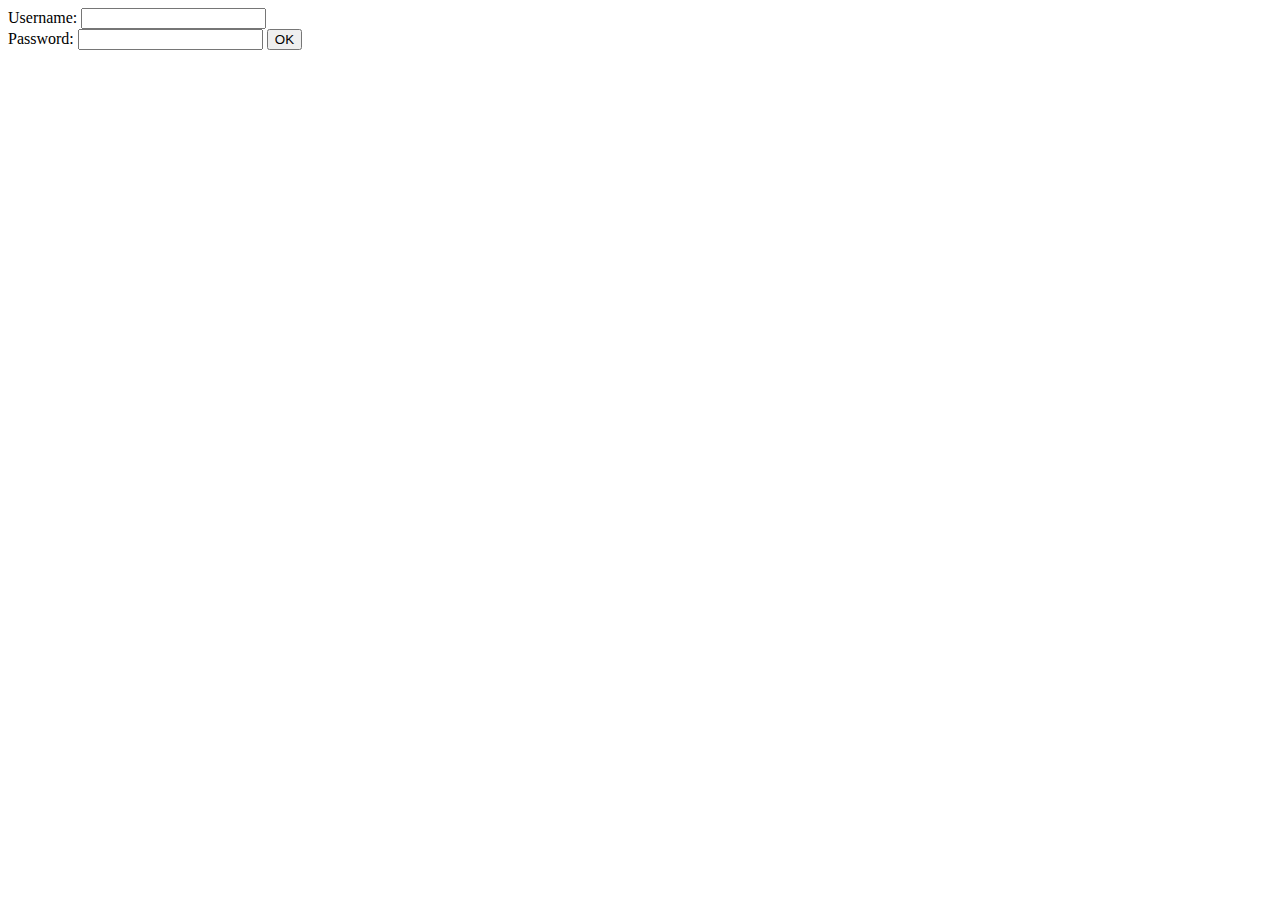
<file: d04/ex01/index.html>
<html><body>
	<form action="create.php" method="post" accept-charset="UTF-8">
		Username: <input type="text" name="login" value="" />
		<br />
		Password: <input type="password" name="passwd" value ="" />
		<input type="submit" name="submit" value="OK" />
	</form>
</body></html>
</file>
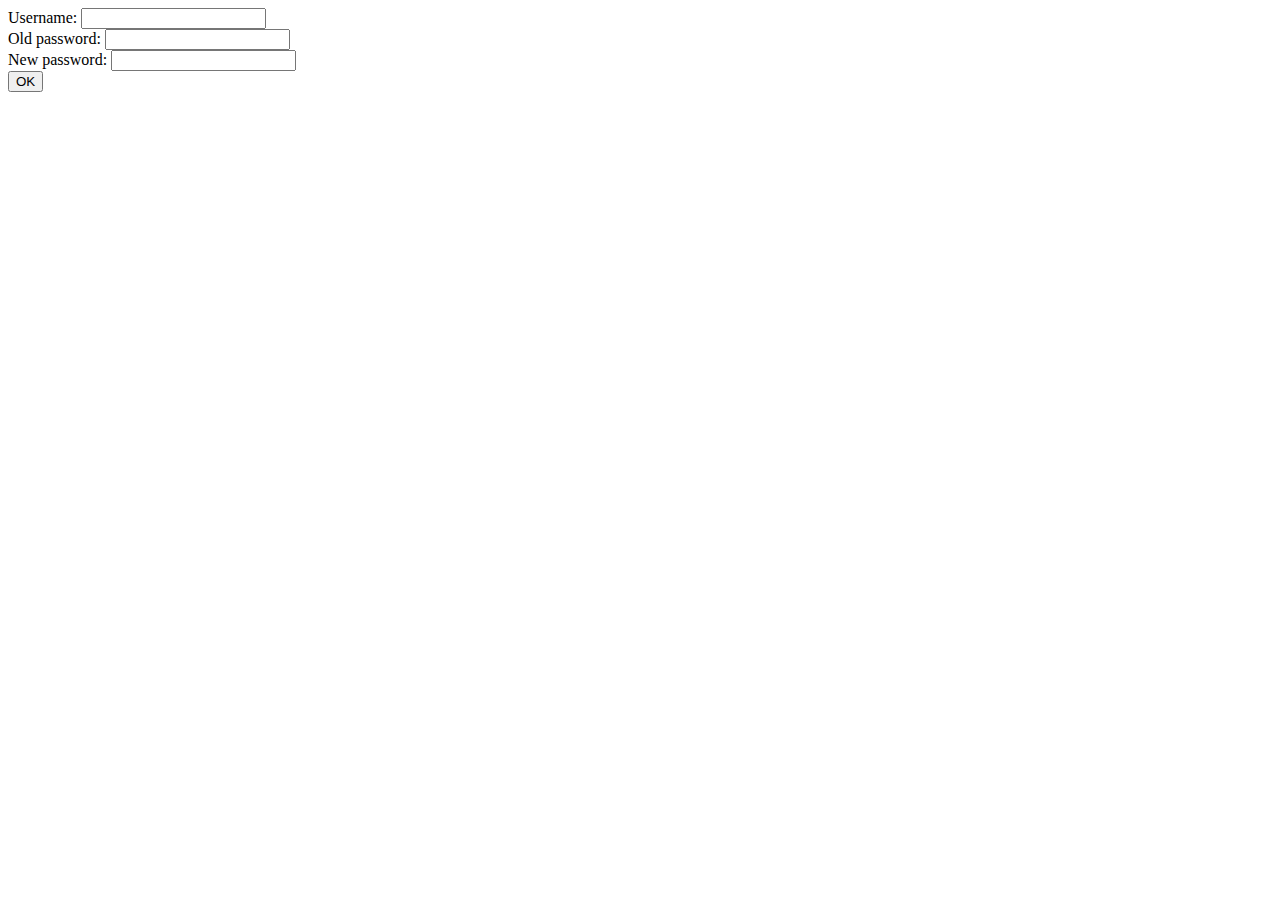
<file: d04/ex02/index.html>
<html><body>
	<form action="modif.php" method="post" accept-charset="UTF-8">
		Username: <input type="text" name="login" value="" />
		<br />
		Old password: <input type="password" name="oldpw" value ="" />
		<br />
		New password: <input type="password" name="newpw" value ="" />
		<br />
		<input type="submit" name="submit" value="OK" />
	</form>
</body></html>
</file>
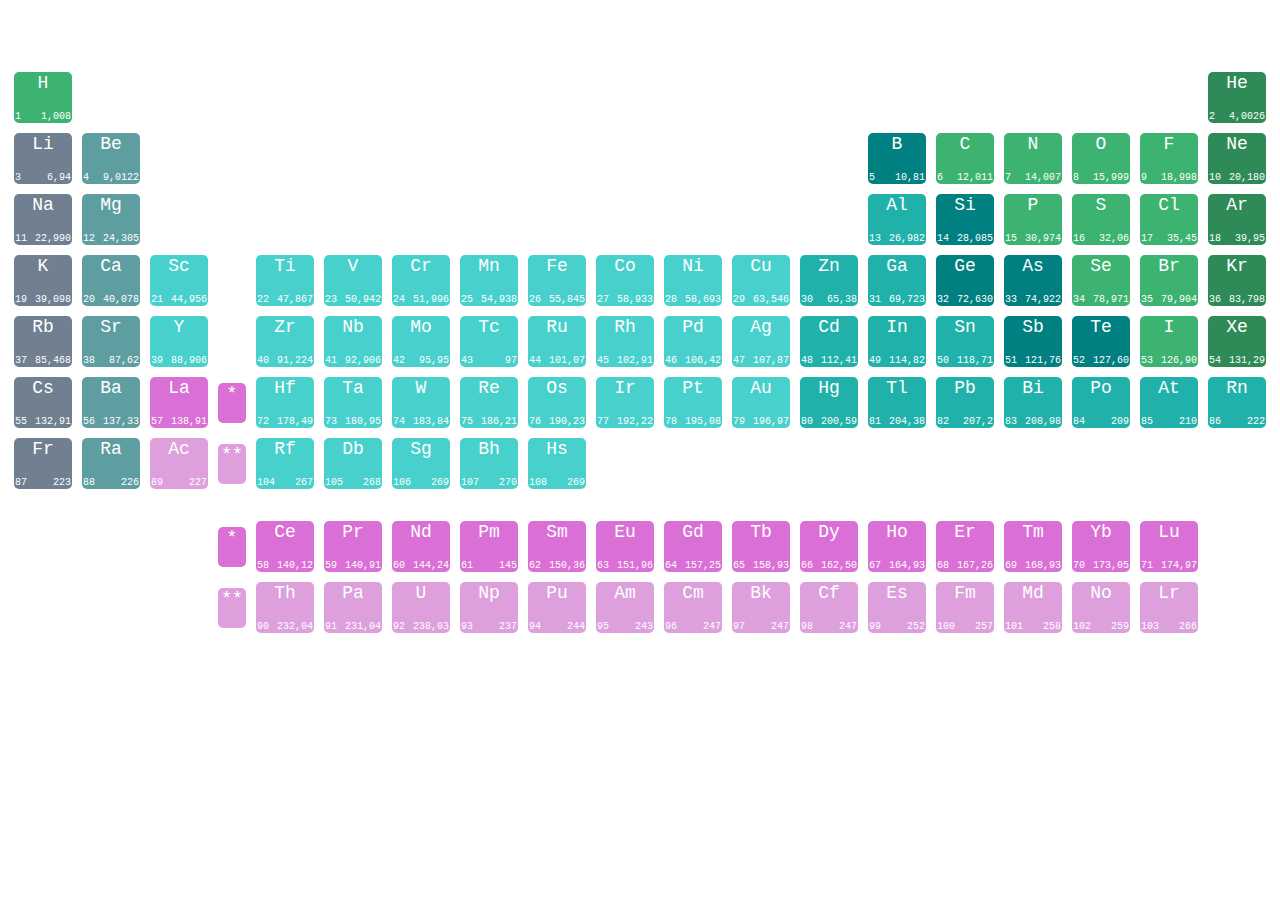
<file: d00/ex01/mendeleev.html>
<HTML>
	<HEAD>
		<STYLE>
			H1 {
				color: white;
				text-align: center;
			}
			body {
				background-image: url(https://images.unsplash.com/photo-1564951434112-64d74cc2a2d7?ixlib=rb-1.2.1&ixid=eyJhcHBfaWQiOjc1MjQyfQ&w=1000&q=80);
				background-size: cover;
			}
			table{
				width: 100%;
			}
			th {
				width: 5%;
			}
			.filled {
				border: 1px solid white;
				border-radius: 5px;
			}
			.reactive_nonmetal {
				background-color: mediumseagreen;
				border-radius: 5px;
			}
			.alkali_nonmetal {
				background-color: slategrey;
				border-radius: 5px;
			}
			.alkali_metal {
				background-color: cadetblue;
				border-radius: 5px;
			}
			.metalloid {
				background-color:teal;
				border-radius: 5px;
			}
			.noble_gas {
				background-color: seagreen;
				border-radius: 5px;
			}
			.post_trans_metal {
				background-color: lightseagreen;
				border-radius: 5px;
			}
			.trans_metal {
				background-color:mediumturquoise;
				border-radius: 5px;
			}
			.lathanide {
				background-color: orchid;
				border-radius: 5px;
			}
			.actinide {
				background-color: plum;
				border-radius: 5px;
			}
			.unknown {
				border-radius: 5px;
			}
			.element {
				font-family: "Lucida Console", Courier, monospace;
				color: white;
				text-align: center;
				font-size: large;
				font-style: bold;
			}
			.number {
				font-family: "Lucida Console", Courier, monospace;
				color: white;
				text-align: left;
				font-size: 10;
			}
			.weight {
				font-family: "Lucida Console", Courier, monospace;
				color: white;
				float: right;
				font-size: 10;
			}
			.empty {
				height: 20px;
			}
		</STYLE>
		<TITLE>Periodic table</TITLE>
	</HEAD>
	<BODY>
		<H1>Mendeleev's periodic table of elements</H1>
		<table>
		<tr>
			<td><table class="filled"><tr><td class="reactive_nonmetal"><div class = "element">H</div><BR><span class = "number">1</span><span class = "weight">1,008</span></tr></table></td>
			<td></td>
			<td></td>
			<td></td>
			<td></td>
			<td></td>
			<td></td>
			<td></td>
			<td></td>
			<td></td>
			<td></td>
			<td></td>
			<td></td>
			<td></td>
			<td></td>
			<td></td>
			<td></td>
			<td></td>
			<td><table class="filled"><tr><td class="noble_gas"><div class = "element">He</div><BR><span class = "number">2</span><span class = "weight">4,0026</span></tr></table></td>
		</tr>
		<tr>
			<td><table class="filled"><tr><td class="alkali_nonmetal"><div class = "element">Li</div><BR><span class = "number">3</span><span class = "weight">6,94</span></tr></table></td>
			<td><table class="filled"><tr><td class="alkali_metal"><div class = "element">Be</div><BR><span class = "number">4</span><span class = "weight">9,0122</span></tr></table></td>
			<td></td>
			<td></td>
			<td></td>
			<td></td>
			<td></td>
			<td></td>
			<td></td>
			<td></td>
			<td></td>
			<td></td>
			<td></td>
			<td><table class="filled"><tr><td class="metalloid"><div class = "element">B</div><BR><span class = "number">5</span><span class = "weight">10,81</span></tr></table></td>
			<td><table class="filled"><tr><td class="reactive_nonmetal"><div class = "element">C</div><BR><span class = "number">6</span><span class = "weight">12,011</span></tr></table></td>
			<td><table class="filled"><tr><td class="reactive_nonmetal"><div class = "element">N</div><BR><span class = "number">7</span><span class = "weight">14,007</span></tr></table></td>
			<td><table class="filled"><tr><td class="reactive_nonmetal"><div class = "element">O</div><BR><span class = "number">8</span><span class = "weight">15,999</span></tr></table></td>
			<td><table class="filled"><tr><td class="reactive_nonmetal"><div class = "element">F</div><BR><span class = "number">9</span><span class = "weight">18,998</span></tr></table></td>
			<td><table class="filled"><tr><td class="noble_gas"><div class = "element">Ne</div><BR><span class = "number">10</span><span class = "weight">20,180</span></tr></table></td>
		</tr>
		<tr>
			<td><table class="filled"><tr><td class="alkali_nonmetal"><div class = "element">Na</div><BR><span class = "number">11</span><span class = "weight">22,990</span></tr></table></td>
			<td><table class="filled"><tr><td class="alkali_metal"><div class = "element">Mg</div><BR><span class = "number">12</span><span class = "weight">24,305</span></tr></table></td>
			<td></td>
			<td></td>
			<td></td>
			<td></td>
			<td></td>
			<td></td>
			<td></td>
			<td></td>
			<td></td>
			<td></td>
			<td></td>
			<td><table class="filled"><tr><td class="post_trans_metal"><div class = "element">Al</div><BR><span class = "number">13</span><span class = "weight">26,982</span></tr></table></td>
			<td><table class="filled"><tr><td class="metalloid"><div class = "element">Si</div><BR><span class = "number">14</span><span class = "weight">28,085</span></tr></table></td>
			<td><table class="filled"><tr><td class="reactive_nonmetal"><div class = "element">P</div><BR><span class = "number">15</span><span class = "weight">30,974</span></tr></table></td>
			<td><table class="filled"><tr><td class="reactive_nonmetal"><div class = "element">S</div><BR><span class = "number">16</span><span class = "weight">32,06</span></tr></table></td>
			<td><table class="filled"><tr><td class="reactive_nonmetal"><div class = "element">Cl</div><BR><span class = "number">17</span><span class = "weight">35,45</span></tr></table></td>
			<td><table class="filled"><tr><td class="noble_gas"><div class = "element">Ar</div><BR><span class = "number">18</span><span class = "weight">39,95</span></tr></table></td>
		</tr>
		<tr>
			<td><table class="filled"><tr><td class="alkali_nonmetal"><div class = "element">K</div><BR><span class = "number">19</span><span class = "weight">39,098</span></tr></table></td>
			<td><table class="filled"><tr><td class="alkali_metal"><div class = "element">Ca</div><BR><span class = "number">20</span><span class = "weight">40,078</span></tr></table></td>
			<td><table class="filled"><tr><td class="trans_metal"><div class = "element">Sc</div><BR><span class = "number">21</span><span class = "weight">44,956</span></tr></table></td>
			<td></td>
			<td><table class="filled"><tr><td class="trans_metal"><div class = "element">Ti</div><BR><span class = "number">22</span><span class = "weight">47,867</span></tr></table></td>
			<td><table class="filled"><tr><td class="trans_metal"><div class = "element">V</div><BR><span class = "number">23</span><span class = "weight">50,942</span></tr></table></td>
			<td><table class="filled"><tr><td class="trans_metal"><div class = "element">Cr</div><BR><span class = "number">24</span><span class = "weight">51,996</span></tr></table></td>
			<td><table class="filled"><tr><td class="trans_metal"><div class = "element">Mn</div><BR><span class = "number">25</span><span class = "weight">54,938</span></tr></table></td>
			<td><table class="filled"><tr><td class="trans_metal"><div class = "element">Fe</div><BR><span class = "number">26</span><span class = "weight">55,845</span></tr></table></td>
			<td><table class="filled"><tr><td class="trans_metal"><div class = "element">Co</div><BR><span class = "number">27</span><span class = "weight">58,933</span></tr></table></td>
			<td><table class="filled"><tr><td class="trans_metal"><div class = "element">Ni</div><BR><span class = "number">28</span><span class = "weight">58,693</span></tr></table></td>
			<td><table class="filled"><tr><td class="trans_metal"><div class = "element">Cu</div><BR><span class = "number">29</span><span class = "weight">63,546</span></tr></table></td>
			<td><table class="filled"><tr><td class="post_trans_metal"><div class = "element">Zn</div><BR><span class = "number">30</span><span class = "weight">65,38</span></tr></table></td>
			<td><table class="filled"><tr><td class="post_trans_metal"><div class = "element">Ga</div><BR><span class = "number">31</span><span class = "weight">69,723</span></tr></table></td>
			<td><table class="filled"><tr><td class="metalloid"><div class = "element">Ge</div><BR><span class = "number">32</span><span class = "weight">72,630</span></tr></table></td>
			<td><table class="filled"><tr><td class="metalloid"><div class = "element">As</div><BR><span class = "number">33</span><span class = "weight">74,922</span></tr></table></td>
			<td><table class="filled"><tr><td class="reactive_nonmetal"><div class = "element">Se</div><BR><span class = "number">34</span><span class = "weight">78,971</span></tr></table></td>
			<td><table class="filled"><tr><td class="reactive_nonmetal"><div class = "element">Br</div><BR><span class = "number">35</span><span class = "weight">79,904</span></tr></table></td>
			<td><table class="filled"><tr><td class="noble_gas"><div class = "element">Kr</div><BR><span class = "number">36</span><span class = "weight">83,798</span></tr></table></td>
		</tr>
		<tr>
			<td><table class="filled"><tr><td class="alkali_nonmetal"><div class = "element">Rb</div><BR><span class = "number">37</span><span class = "weight">85,468</span></tr></table></td>
			<td><table class="filled"><tr><td class="alkali_metal"><div class = "element">Sr</div><BR><span class = "number">38</span><span class = "weight">87,62</span></tr></table></td>
			<td><table class="filled"><tr><td class="trans_metal"><div class = "element">Y</div><BR><span class = "number">39</span><span class = "weight">88,906</span></tr></table></td>
			<td></td>
			<td><table class="filled"><tr><td class="trans_metal"><div class = "element">Zr</div><BR><span class = "number">40</span><span class = "weight">91,224</span></tr></table></td>
			<td><table class="filled"><tr><td class="trans_metal"><div class = "element">Nb</div><BR><span class = "number">41</span><span class = "weight">92,906</span></tr></table></td>
			<td><table class="filled"><tr><td class="trans_metal"><div class = "element">Mo</div><BR><span class = "number">42</span><span class = "weight">95,95</span></tr></table></td>
			<td><table class="filled"><tr><td class="trans_metal"><div class = "element">Tc</div><BR><span class = "number">43</span><span class = "weight">97</span></tr></table></td>
			<td><table class="filled"><tr><td class="trans_metal"><div class = "element">Ru</div><BR><span class = "number">44</span><span class = "weight">101,07</span></tr></table></td>
			<td><table class="filled"><tr><td class="trans_metal"><div class = "element">Rh</div><BR><span class = "number">45</span><span class = "weight">102,91</span></tr></table></td>
			<td><table class="filled"><tr><td class="trans_metal"><div class = "element">Pd</div><BR><span class = "number">46</span><span class = "weight">106,42</span></tr></table></td>
			<td><table class="filled"><tr><td class="trans_metal"><div class = "element">Ag</div><BR><span class = "number">47</span><span class = "weight">107,87</span></tr></table></td>
			<td><table class="filled"><tr><td class="post_trans_metal"><div class = "element">Cd</div><BR><span class = "number">48</span><span class = "weight">112,41</span></tr></table></td>
			<td><table class="filled"><tr><td class="post_trans_metal"><div class = "element">In</div><BR><span class = "number">49</span><span class = "weight">114,82</span></tr></table></td>
			<td><table class="filled"><tr><td class="post_trans_metal"><div class = "element">Sn</div><BR><span class = "number">50</span><span class = "weight">118,71</span></tr></table></td>
			<td><table class="filled"><tr><td class="metalloid"><div class = "element">Sb</div><BR><span class = "number">51</span><span class = "weight">121,76</span></tr></table></td>
			<td><table class="filled"><tr><td class="metalloid"><div class = "element">Te</div><BR><span class = "number">52</span><span class = "weight">127,60</span></tr></table></td>
			<td><table class="filled"><tr><td class="reactive_nonmetal"><div class = "element">I</div><BR><span class = "number">53</span><span class = "weight">126,90</span></tr></table></td>
			<td><table class="filled"><tr><td class="noble_gas"><div class = "element">Xe</div><BR><span class = "number">54</span><span class = "weight">131,29</span></tr></table></td>
		</tr>
		<tr>
			<td><table class="filled"><tr><td class="alkali_nonmetal"><div class = "element">Cs</div><BR><span class = "number">55</span><span class = "weight">132,91</span></tr></table></td>
			<td><table class="filled"><tr><td class="alkali_metal"><div class = "element">Ba</div><BR><span class = "number">56</span><span class = "weight">137,33</span></tr></table></td>
			<td><table class="filled"><tr><td class="lathanide"><div class = "element">La</div><BR><span class = "number">57</span><span class = "weight">138,91</span></tr></table></td>
			<td><table class="filled"><tr><td class="lathanide"><div class = "element">*</div><BR><span class = "number"></span><span class = "weight"> </span></tr></table></td>
			<td><table class="filled"><tr><td class="trans_metal"><div class = "element">Hf</div><BR><span class = "number">72</span><span class = "weight">178,49</span></tr></table></td>
			<td><table class="filled"><tr><td class="trans_metal"><div class = "element">Ta</div><BR><span class = "number">73</span><span class = "weight">180,95</span></tr></table></td>
			<td><table class="filled"><tr><td class="trans_metal"><div class = "element">W</div><BR><span class = "number">74</span><span class = "weight">183,84</span></tr></table></td>
			<td><table class="filled"><tr><td class="trans_metal"><div class = "element">Re</div><BR><span class = "number">75</span><span class = "weight">186,21</span></tr></table></td>
			<td><table class="filled"><tr><td class="trans_metal"><div class = "element">Os</div><BR><span class = "number">76</span><span class = "weight">190,23</span></tr></table></td>
			<td><table class="filled"><tr><td class="trans_metal"><div class = "element">Ir</div><BR><span class = "number">77</span><span class = "weight">192,22</span></tr></table></td>
			<td><table class="filled"><tr><td class="trans_metal"><div class = "element">Pt</div><BR><span class = "number">78</span><span class = "weight">195,08</span></tr></table></td>
			<td><table class="filled"><tr><td class="trans_metal"><div class = "element">Au</div><BR><span class = "number">79</span><span class = "weight">196,97</span></tr></table></td>
			<td><table class="filled"><tr><td class="post_trans_metal"><div class = "element">Hg</div><BR><span class = "number">80</span><span class = "weight">200,59</span></tr></table></td>
			<td><table class="filled"><tr><td class="post_trans_metal"><div class = "element">Tl</div><BR><span class = "number">81</span><span class = "weight">204,38</span></tr></table></td>
			<td><table class="filled"><tr><td class="post_trans_metal"><div class = "element">Pb</div><BR><span class = "number">82</span><span class = "weight">207,2</span></tr></table></td>
			<td><table class="filled"><tr><td class="post_trans_metal"><div class = "element">Bi</div><BR><span class = "number">83</span><span class = "weight">208,98</span></tr></table></td>
			<td><table class="filled"><tr><td class="post_trans_metal"><div class = "element">Po</div><BR><span class = "number">84</span><span class = "weight">209</span></tr></table></td>
			<td><table class="filled"><tr><td class="post_trans_metal"><div class = "element">At</div><BR><span class = "number">85</span><span class = "weight">210</span></tr></table></td>
			<td><table class="filled"><tr><td class="post_trans_metal"><div class = "element">Rn</div><BR><span class = "number">86</span><span class = "weight">222</span></tr></table></td>
		</tr>
		<tr>
			<td><table class="filled"><tr><td class="alkali_nonmetal"><div class = "element">Fr</div><BR><span class = "number">87</span><span class = "weight">223</span></tr></table></td>
			<td><table class="filled"><tr><td class="alkali_metal"><div class = "element">Ra</div><BR><span class = "number">88</span><span class = "weight">226</span></tr></table></td>
			<td><table class="filled"><tr><td class="actinide"><div class = "element">Ac</div><BR><span class = "number">89</span><span class = "weight">227</span></tr></table></td>
			<td><table class="filled"><tr><td class="actinide"><div class = "element">**</div><BR><span class = "number"></span><span class = "weight"> </span></tr></table></td>
			<td><table class="filled"><tr><td class="trans_metal"><div class = "element">Rf</div><BR><span class = "number">104</span><span class = "weight">267</span></tr></table></td>
			<td><table class="filled"><tr><td class="trans_metal"><div class = "element">Db</div><BR><span class = "number">105</span><span class = "weight">268</span></tr></table></td>
			<td><table class="filled"><tr><td class="trans_metal"><div class = "element">Sg</div><BR><span class = "number">106</span><span class = "weight">269</span></tr></table></td>
			<td><table class="filled"><tr><td class="trans_metal"><div class = "element">Bh</div><BR><span class = "number">107</span><span class = "weight">270</span></tr></table></td>
			<td><table class="filled"><tr><td class="trans_metal"><div class = "element">Hs</div><BR><span class = "number">108</span><span class = "weight">269</span></tr></table></td>
			<td><table class="filled"><tr><td class="unknown"><div class = "element">Mt</div><BR><span class = "number">109</span><span class = "weight">278</span></tr></table></td>
			<td><table class="filled"><tr><td class="unknown"><div class = "element">Ds</div><BR><span class = "number">110</span><span class = "weight">281</span></tr></table></td>
			<td><table class="filled"><tr><td class="unknown"><div class = "element">Rg</div><BR><span class = "number">111</span><span class = "weight">282</span></tr></table></td>
			<td><table class="filled"><tr><td class="unknown"><div class = "element">Cn</div><BR><span class = "number">112</span><span class = "weight">285</span></tr></table></td>
			<td><table class="filled"><tr><td class="unknown"><div class = "element">Nh</div><BR><span class = "number">113</span><span class = "weight">286</span></tr></table></td>
			<td><table class="filled"><tr><td class="unknown"><div class = "element">Fl</div><BR><span class = "number">114</span><span class = "weight">289</span></tr></table></td>
			<td><table class="filled"><tr><td class="unknown"><div class = "element">Mc</div><BR><span class = "number">115</span><span class = "weight">290</span></tr></table></td>
			<td><table class="filled"><tr><td class="unknown"><div class = "element">Lv</div><BR><span class = "number">116</span><span class = "weight">293</span></tr></table></td>
			<td><table class="filled"><tr><td class="unknown"><div class = "element">Ts</div><BR><span class = "number">117</span><span class = "weight">294</span></tr></table></td>
			<td><table class="filled"><tr><td class="unknown"><div class = "element">Og</div><BR><span class = "number">118</span><span class = "weight">294</span></tr></table></td>
		</tr>
		<tr class = "empty"></tr>
		<tr>
			<td></td>
			<td></td>
			<td></td>
			<td><table class="filled"><tr><td class="lathanide"><div class = "element">*</div><BR><span class = "number"></span><span class = "weight"> </span></tr></table></td>
			<td><table class="filled"><tr><td class="lathanide"><div class = "element">Ce</div><BR><span class = "number">58</span><span class = "weight">140,12</span></tr></table></td>
			<td><table class="filled"><tr><td class="lathanide"><div class = "element">Pr</div><BR><span class = "number">59</span><span class = "weight">140,91</span></tr></table></td>
			<td><table class="filled"><tr><td class="lathanide"><div class = "element">Nd</div><BR><span class = "number">60</span><span class = "weight">144,24</span></tr></table></td>
			<td><table class="filled"><tr><td class="lathanide"><div class = "element">Pm</div><BR><span class = "number">61</span><span class = "weight">145</span></tr></table></td>
			<td><table class="filled"><tr><td class="lathanide"><div class = "element">Sm</div><BR><span class = "number">62</span><span class = "weight">150,36</span></tr></table></td>
			<td><table class="filled"><tr><td class="lathanide"><div class = "element">Eu</div><BR><span class = "number">63</span><span class = "weight">151,96</span></tr></table></td>
			<td><table class="filled"><tr><td class="lathanide"><div class = "element">Gd</div><BR><span class = "number">64</span><span class = "weight">157,25</span></tr></table></td>
			<td><table class="filled"><tr><td class="lathanide"><div class = "element">Tb</div><BR><span class = "number">65</span><span class = "weight">158,93</span></tr></table></td>
			<td><table class="filled"><tr><td class="lathanide"><div class = "element">Dy</div><BR><span class = "number">66</span><span class = "weight">162,50</span></tr></table></td>
			<td><table class="filled"><tr><td class="lathanide"><div class = "element">Ho</div><BR><span class = "number">67</span><span class = "weight">164,93</span></tr></table></td>
			<td><table class="filled"><tr><td class="lathanide"><div class = "element">Er</div><BR><span class = "number">68</span><span class = "weight">167,26</span></tr></table></td>
			<td><table class="filled"><tr><td class="lathanide"><div class = "element">Tm</div><BR><span class = "number">69</span><span class = "weight">168,93</span></tr></table></td>
			<td><table class="filled"><tr><td class="lathanide"><div class = "element">Yb</div><BR><span class = "number">70</span><span class = "weight">173,05</span></tr></table></td>
			<td><table class="filled"><tr><td class="lathanide"><div class = "element">Lu</div><BR><span class = "number">71</span><span class = "weight">174,97</span></tr></table></td>
			<td></td>
		</tr>
		<tr>
			<td></td>
			<td></td>
			<td></td>
			<td><table class="filled"><tr><td class="actinide"><div class = "element">**</div><BR><span class = "number"></span><span class = "weight"> </span></tr></table></td>
			<td><table class="filled"><tr><td class="actinide"><div class = "element">Th</div><BR><span class = "number">90</span><span class = "weight">232,04</span></tr></table></td>
			<td><table class="filled"><tr><td class="actinide"><div class = "element">Pa</div><BR><span class = "number">91</span><span class = "weight">231,04</span></tr></table></td>
			<td><table class="filled"><tr><td class="actinide"><div class = "element">U</div><BR><span class = "number">92</span><span class = "weight">238,03</span></tr></table></td>
			<td><table class="filled"><tr><td class="actinide"><div class = "element">Np</div><BR><span class = "number">93</span><span class = "weight">237</span></tr></table></td>
			<td><table class="filled"><tr><td class="actinide"><div class = "element">Pu</div><BR><span class = "number">94</span><span class = "weight">244</span></tr></table></td>
			<td><table class="filled"><tr><td class="actinide"><div class = "element">Am</div><BR><span class = "number">95</span><span class = "weight">243</span></tr></table></td>
			<td><table class="filled"><tr><td class="actinide"><div class = "element">Cm</div><BR><span class = "number">96</span><span class = "weight">247</span></tr></table></td>
			<td><table class="filled"><tr><td class="actinide"><div class = "element">Bk</div><BR><span class = "number">97</span><span class = "weight">247</span></tr></table></td>
			<td><table class="filled"><tr><td class="actinide"><div class = "element">Cf</div><BR><span class = "number">98</span><span class = "weight">247</span></tr></table></td>
			<td><table class="filled"><tr><td class="actinide"><div class = "element">Es</div><BR><span class = "number">99</span><span class = "weight">252</span></tr></table></td>
			<td><table class="filled"><tr><td class="actinide"><div class = "element">Fm</div><BR><span class = "number">100</span><span class = "weight">257</span></tr></table></td>
			<td><table class="filled"><tr><td class="actinide"><div class = "element">Md</div><BR><span class = "number">101</span><span class = "weight">258</span></tr></table></td>
			<td><table class="filled"><tr><td class="actinide"><div class = "element">No</div><BR><span class = "number">102</span><span class = "weight">259</span></tr></table></td>
			<td><table class="filled"><tr><td class="actinide"><div class = "element">Lr</div><BR><span class = "number">103</span><span class = "weight">266</span></tr></table></td>
			<td></td>
		</tr>
		</table>
	</BODY>
</HTML>
</file>
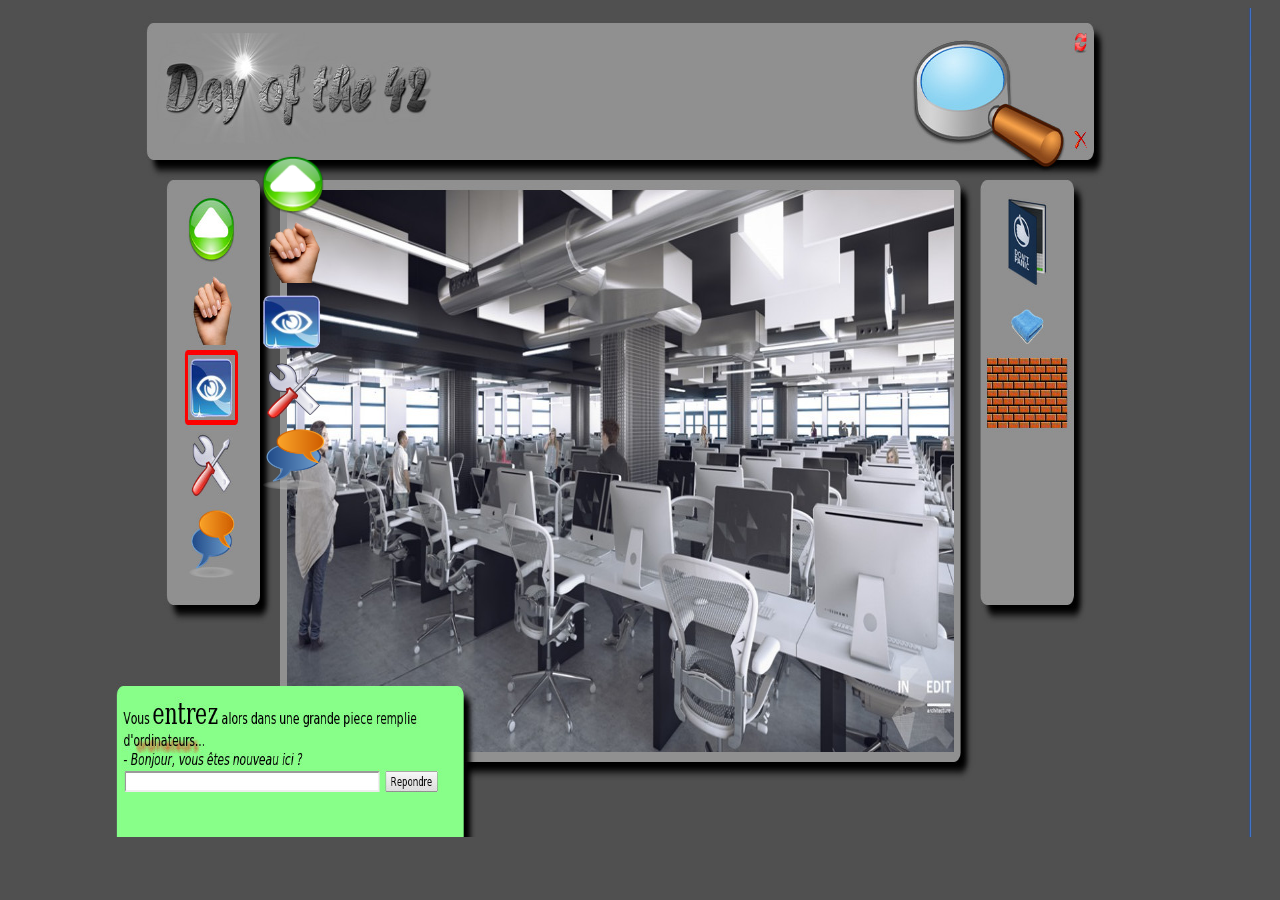
<file: d00/ex02/doft.html>
<HTML>
	<HEAD>
		<link rel="stylesheet" href="doft.css">
		<TITLE>Doft</TITLE>
	</HEAD>
	<BODY>
		<div class="bgimage" id="morebg"><img src="resources/doft.jpg"></div>
		<p class="header"><img src="resources/day_of_the_42.png"></p>
		<p class="arrow"><img src="resources/arrow.png" alt="Move" title="Move"></p>
		<p class="main"><img src="resources/main.png" alt="Take" title="Take"></p>
		<p class="oeil"><img src="resources/oeil.png" alt="Look" title="Look"></p>
		<p class="outil"><img src="resources/outil.png" alt="Use" title="Use"></p>
		<p class="chat"><img src="resources/chat-icon.png" alt="Speak" title="Speak"></p>
		<p class="reload"><a href="https://www.disney.com"><img src="resources/reload.png" alt="Start from thebeginning" title="Start from thebeginning"></a></p>
	</BODY>
</HTML>
</file>
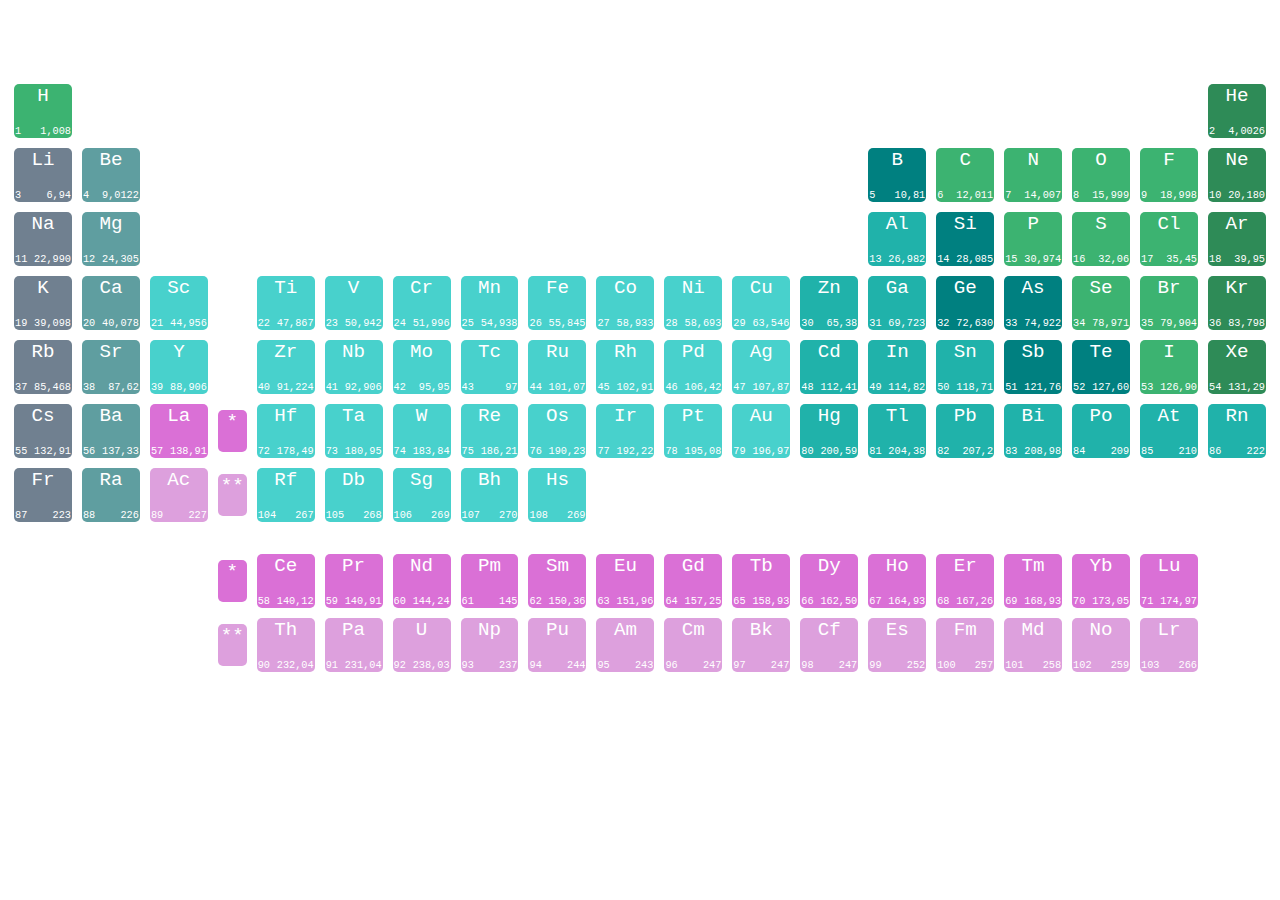
<file: d00/ex03/responsive.html>
<HTML>
	<HEAD>
		<link rel="stylesheet" href="responsive.css">
		<TITLE>Periodic table</TITLE>
	</HEAD>
	<BODY>
		<H1>Mendeleev's periodic table of elements</H1>
		<table>
		<tr>
			<td><table class="filled"><tr><td class="reactive_nonmetal"><div class = "element">H</div><BR><span class = "number">1</span><span class = "weight">1,008</span></tr></table></td>
			<td></td>
			<td></td>
			<td></td>
			<td></td>
			<td></td>
			<td></td>
			<td></td>
			<td></td>
			<td></td>
			<td></td>
			<td></td>
			<td></td>
			<td></td>
			<td></td>
			<td></td>
			<td></td>
			<td></td>
			<td><table class="filled"><tr><td class="noble_gas"><div class = "element">He</div><BR><span class = "number">2</span><span class = "weight">4,0026</span></tr></table></td>
		</tr>
		<tr>
			<td><table class="filled"><tr><td class="alkali_nonmetal"><div class = "element">Li</div><BR><span class = "number">3</span><span class = "weight">6,94</span></tr></table></td>
			<td><table class="filled"><tr><td class="alkali_metal"><div class = "element">Be</div><BR><span class = "number">4</span><span class = "weight">9,0122</span></tr></table></td>
			<td></td>
			<td></td>
			<td></td>
			<td></td>
			<td></td>
			<td></td>
			<td></td>
			<td></td>
			<td></td>
			<td></td>
			<td></td>
			<td><table class="filled"><tr><td class="metalloid"><div class = "element">B</div><BR><span class = "number">5</span><span class = "weight">10,81</span></tr></table></td>
			<td><table class="filled"><tr><td class="reactive_nonmetal"><div class = "element">C</div><BR><span class = "number">6</span><span class = "weight">12,011</span></tr></table></td>
			<td><table class="filled"><tr><td class="reactive_nonmetal"><div class = "element">N</div><BR><span class = "number">7</span><span class = "weight">14,007</span></tr></table></td>
			<td><table class="filled"><tr><td class="reactive_nonmetal"><div class = "element">O</div><BR><span class = "number">8</span><span class = "weight">15,999</span></tr></table></td>
			<td><table class="filled"><tr><td class="reactive_nonmetal"><div class = "element">F</div><BR><span class = "number">9</span><span class = "weight">18,998</span></tr></table></td>
			<td><table class="filled"><tr><td class="noble_gas"><div class = "element">Ne</div><BR><span class = "number">10</span><span class = "weight">20,180</span></tr></table></td>
		</tr>
		<tr>
			<td><table class="filled"><tr><td class="alkali_nonmetal"><div class = "element">Na</div><BR><span class = "number">11</span><span class = "weight">22,990</span></tr></table></td>
			<td><table class="filled"><tr><td class="alkali_metal"><div class = "element">Mg</div><BR><span class = "number">12</span><span class = "weight">24,305</span></tr></table></td>
			<td></td>
			<td></td>
			<td></td>
			<td></td>
			<td></td>
			<td></td>
			<td></td>
			<td></td>
			<td></td>
			<td></td>
			<td></td>
			<td><table class="filled"><tr><td class="post_trans_metal"><div class = "element">Al</div><BR><span class = "number">13</span><span class = "weight">26,982</span></tr></table></td>
			<td><table class="filled"><tr><td class="metalloid"><div class = "element">Si</div><BR><span class = "number">14</span><span class = "weight">28,085</span></tr></table></td>
			<td><table class="filled"><tr><td class="reactive_nonmetal"><div class = "element">P</div><BR><span class = "number">15</span><span class = "weight">30,974</span></tr></table></td>
			<td><table class="filled"><tr><td class="reactive_nonmetal"><div class = "element">S</div><BR><span class = "number">16</span><span class = "weight">32,06</span></tr></table></td>
			<td><table class="filled"><tr><td class="reactive_nonmetal"><div class = "element">Cl</div><BR><span class = "number">17</span><span class = "weight">35,45</span></tr></table></td>
			<td><table class="filled"><tr><td class="noble_gas"><div class = "element">Ar</div><BR><span class = "number">18</span><span class = "weight">39,95</span></tr></table></td>
		</tr>
		<tr>
			<td><table class="filled"><tr><td class="alkali_nonmetal"><div class = "element">K</div><BR><span class = "number">19</span><span class = "weight">39,098</span></tr></table></td>
			<td><table class="filled"><tr><td class="alkali_metal"><div class = "element">Ca</div><BR><span class = "number">20</span><span class = "weight">40,078</span></tr></table></td>
			<td><table class="filled"><tr><td class="trans_metal"><div class = "element">Sc</div><BR><span class = "number">21</span><span class = "weight">44,956</span></tr></table></td>
			<td></td>
			<td><table class="filled"><tr><td class="trans_metal"><div class = "element">Ti</div><BR><span class = "number">22</span><span class = "weight">47,867</span></tr></table></td>
			<td><table class="filled"><tr><td class="trans_metal"><div class = "element">V</div><BR><span class = "number">23</span><span class = "weight">50,942</span></tr></table></td>
			<td><table class="filled"><tr><td class="trans_metal"><div class = "element">Cr</div><BR><span class = "number">24</span><span class = "weight">51,996</span></tr></table></td>
			<td><table class="filled"><tr><td class="trans_metal"><div class = "element">Mn</div><BR><span class = "number">25</span><span class = "weight">54,938</span></tr></table></td>
			<td><table class="filled"><tr><td class="trans_metal"><div class = "element">Fe</div><BR><span class = "number">26</span><span class = "weight">55,845</span></tr></table></td>
			<td><table class="filled"><tr><td class="trans_metal"><div class = "element">Co</div><BR><span class = "number">27</span><span class = "weight">58,933</span></tr></table></td>
			<td><table class="filled"><tr><td class="trans_metal"><div class = "element">Ni</div><BR><span class = "number">28</span><span class = "weight">58,693</span></tr></table></td>
			<td><table class="filled"><tr><td class="trans_metal"><div class = "element">Cu</div><BR><span class = "number">29</span><span class = "weight">63,546</span></tr></table></td>
			<td><table class="filled"><tr><td class="post_trans_metal"><div class = "element">Zn</div><BR><span class = "number">30</span><span class = "weight">65,38</span></tr></table></td>
			<td><table class="filled"><tr><td class="post_trans_metal"><div class = "element">Ga</div><BR><span class = "number">31</span><span class = "weight">69,723</span></tr></table></td>
			<td><table class="filled"><tr><td class="metalloid"><div class = "element">Ge</div><BR><span class = "number">32</span><span class = "weight">72,630</span></tr></table></td>
			<td><table class="filled"><tr><td class="metalloid"><div class = "element">As</div><BR><span class = "number">33</span><span class = "weight">74,922</span></tr></table></td>
			<td><table class="filled"><tr><td class="reactive_nonmetal"><div class = "element">Se</div><BR><span class = "number">34</span><span class = "weight">78,971</span></tr></table></td>
			<td><table class="filled"><tr><td class="reactive_nonmetal"><div class = "element">Br</div><BR><span class = "number">35</span><span class = "weight">79,904</span></tr></table></td>
			<td><table class="filled"><tr><td class="noble_gas"><div class = "element">Kr</div><BR><span class = "number">36</span><span class = "weight">83,798</span></tr></table></td>
		</tr>
		<tr>
			<td><table class="filled"><tr><td class="alkali_nonmetal"><div class = "element">Rb</div><BR><span class = "number">37</span><span class = "weight">85,468</span></tr></table></td>
			<td><table class="filled"><tr><td class="alkali_metal"><div class = "element">Sr</div><BR><span class = "number">38</span><span class = "weight">87,62</span></tr></table></td>
			<td><table class="filled"><tr><td class="trans_metal"><div class = "element">Y</div><BR><span class = "number">39</span><span class = "weight">88,906</span></tr></table></td>
			<td></td>
			<td><table class="filled"><tr><td class="trans_metal"><div class = "element">Zr</div><BR><span class = "number">40</span><span class = "weight">91,224</span></tr></table></td>
			<td><table class="filled"><tr><td class="trans_metal"><div class = "element">Nb</div><BR><span class = "number">41</span><span class = "weight">92,906</span></tr></table></td>
			<td><table class="filled"><tr><td class="trans_metal"><div class = "element">Mo</div><BR><span class = "number">42</span><span class = "weight">95,95</span></tr></table></td>
			<td><table class="filled"><tr><td class="trans_metal"><div class = "element">Tc</div><BR><span class = "number">43</span><span class = "weight">97</span></tr></table></td>
			<td><table class="filled"><tr><td class="trans_metal"><div class = "element">Ru</div><BR><span class = "number">44</span><span class = "weight">101,07</span></tr></table></td>
			<td><table class="filled"><tr><td class="trans_metal"><div class = "element">Rh</div><BR><span class = "number">45</span><span class = "weight">102,91</span></tr></table></td>
			<td><table class="filled"><tr><td class="trans_metal"><div class = "element">Pd</div><BR><span class = "number">46</span><span class = "weight">106,42</span></tr></table></td>
			<td><table class="filled"><tr><td class="trans_metal"><div class = "element">Ag</div><BR><span class = "number">47</span><span class = "weight">107,87</span></tr></table></td>
			<td><table class="filled"><tr><td class="post_trans_metal"><div class = "element">Cd</div><BR><span class = "number">48</span><span class = "weight">112,41</span></tr></table></td>
			<td><table class="filled"><tr><td class="post_trans_metal"><div class = "element">In</div><BR><span class = "number">49</span><span class = "weight">114,82</span></tr></table></td>
			<td><table class="filled"><tr><td class="post_trans_metal"><div class = "element">Sn</div><BR><span class = "number">50</span><span class = "weight">118,71</span></tr></table></td>
			<td><table class="filled"><tr><td class="metalloid"><div class = "element">Sb</div><BR><span class = "number">51</span><span class = "weight">121,76</span></tr></table></td>
			<td><table class="filled"><tr><td class="metalloid"><div class = "element">Te</div><BR><span class = "number">52</span><span class = "weight">127,60</span></tr></table></td>
			<td><table class="filled"><tr><td class="reactive_nonmetal"><div class = "element">I</div><BR><span class = "number">53</span><span class = "weight">126,90</span></tr></table></td>
			<td><table class="filled"><tr><td class="noble_gas"><div class = "element">Xe</div><BR><span class = "number">54</span><span class = "weight">131,29</span></tr></table></td>
		</tr>
		<tr>
			<td><table class="filled"><tr><td class="alkali_nonmetal"><div class = "element">Cs</div><BR><span class = "number">55</span><span class = "weight">132,91</span></tr></table></td>
			<td><table class="filled"><tr><td class="alkali_metal"><div class = "element">Ba</div><BR><span class = "number">56</span><span class = "weight">137,33</span></tr></table></td>
			<td><table class="filled"><tr><td class="lathanide"><div class = "element">La</div><BR><span class = "number">57</span><span class = "weight">138,91</span></tr></table></td>
			<td><table class="filled"><tr><td class="lathanide"><div class = "element">*</div><BR><span class = "number"></span><span class = "weight"> </span></tr></table></td>
			<td><table class="filled"><tr><td class="trans_metal"><div class = "element">Hf</div><BR><span class = "number">72</span><span class = "weight">178,49</span></tr></table></td>
			<td><table class="filled"><tr><td class="trans_metal"><div class = "element">Ta</div><BR><span class = "number">73</span><span class = "weight">180,95</span></tr></table></td>
			<td><table class="filled"><tr><td class="trans_metal"><div class = "element">W</div><BR><span class = "number">74</span><span class = "weight">183,84</span></tr></table></td>
			<td><table class="filled"><tr><td class="trans_metal"><div class = "element">Re</div><BR><span class = "number">75</span><span class = "weight">186,21</span></tr></table></td>
			<td><table class="filled"><tr><td class="trans_metal"><div class = "element">Os</div><BR><span class = "number">76</span><span class = "weight">190,23</span></tr></table></td>
			<td><table class="filled"><tr><td class="trans_metal"><div class = "element">Ir</div><BR><span class = "number">77</span><span class = "weight">192,22</span></tr></table></td>
			<td><table class="filled"><tr><td class="trans_metal"><div class = "element">Pt</div><BR><span class = "number">78</span><span class = "weight">195,08</span></tr></table></td>
			<td><table class="filled"><tr><td class="trans_metal"><div class = "element">Au</div><BR><span class = "number">79</span><span class = "weight">196,97</span></tr></table></td>
			<td><table class="filled"><tr><td class="post_trans_metal"><div class = "element">Hg</div><BR><span class = "number">80</span><span class = "weight">200,59</span></tr></table></td>
			<td><table class="filled"><tr><td class="post_trans_metal"><div class = "element">Tl</div><BR><span class = "number">81</span><span class = "weight">204,38</span></tr></table></td>
			<td><table class="filled"><tr><td class="post_trans_metal"><div class = "element">Pb</div><BR><span class = "number">82</span><span class = "weight">207,2</span></tr></table></td>
			<td><table class="filled"><tr><td class="post_trans_metal"><div class = "element">Bi</div><BR><span class = "number">83</span><span class = "weight">208,98</span></tr></table></td>
			<td><table class="filled"><tr><td class="post_trans_metal"><div class = "element">Po</div><BR><span class = "number">84</span><span class = "weight">209</span></tr></table></td>
			<td><table class="filled"><tr><td class="post_trans_metal"><div class = "element">At</div><BR><span class = "number">85</span><span class = "weight">210</span></tr></table></td>
			<td><table class="filled"><tr><td class="post_trans_metal"><div class = "element">Rn</div><BR><span class = "number">86</span><span class = "weight">222</span></tr></table></td>
		</tr>
		<tr>
			<td><table class="filled"><tr><td class="alkali_nonmetal"><div class = "element">Fr</div><BR><span class = "number">87</span><span class = "weight">223</span></tr></table></td>
			<td><table class="filled"><tr><td class="alkali_metal"><div class = "element">Ra</div><BR><span class = "number">88</span><span class = "weight">226</span></tr></table></td>
			<td><table class="filled"><tr><td class="actinide"><div class = "element">Ac</div><BR><span class = "number">89</span><span class = "weight">227</span></tr></table></td>
			<td><table class="filled"><tr><td class="actinide"><div class = "element">**</div><BR><span class = "number"></span><span class = "weight"> </span></tr></table></td>
			<td><table class="filled"><tr><td class="trans_metal"><div class = "element">Rf</div><BR><span class = "number">104</span><span class = "weight">267</span></tr></table></td>
			<td><table class="filled"><tr><td class="trans_metal"><div class = "element">Db</div><BR><span class = "number">105</span><span class = "weight">268</span></tr></table></td>
			<td><table class="filled"><tr><td class="trans_metal"><div class = "element">Sg</div><BR><span class = "number">106</span><span class = "weight">269</span></tr></table></td>
			<td><table class="filled"><tr><td class="trans_metal"><div class = "element">Bh</div><BR><span class = "number">107</span><span class = "weight">270</span></tr></table></td>
			<td><table class="filled"><tr><td class="trans_metal"><div class = "element">Hs</div><BR><span class = "number">108</span><span class = "weight">269</span></tr></table></td>
			<td><table class="filled"><tr><td class="unknown"><div class = "element">Mt</div><BR><span class = "number">109</span><span class = "weight">278</span></tr></table></td>
			<td><table class="filled"><tr><td class="unknown"><div class = "element">Ds</div><BR><span class = "number">110</span><span class = "weight">281</span></tr></table></td>
			<td><table class="filled"><tr><td class="unknown"><div class = "element">Rg</div><BR><span class = "number">111</span><span class = "weight">282</span></tr></table></td>
			<td><table class="filled"><tr><td class="unknown"><div class = "element">Cn</div><BR><span class = "number">112</span><span class = "weight">285</span></tr></table></td>
			<td><table class="filled"><tr><td class="unknown"><div class = "element">Nh</div><BR><span class = "number">113</span><span class = "weight">286</span></tr></table></td>
			<td><table class="filled"><tr><td class="unknown"><div class = "element">Fl</div><BR><span class = "number">114</span><span class = "weight">289</span></tr></table></td>
			<td><table class="filled"><tr><td class="unknown"><div class = "element">Mc</div><BR><span class = "number">115</span><span class = "weight">290</span></tr></table></td>
			<td><table class="filled"><tr><td class="unknown"><div class = "element">Lv</div><BR><span class = "number">116</span><span class = "weight">293</span></tr></table></td>
			<td><table class="filled"><tr><td class="unknown"><div class = "element">Ts</div><BR><span class = "number">117</span><span class = "weight">294</span></tr></table></td>
			<td><table class="filled"><tr><td class="unknown"><div class = "element">Og</div><BR><span class = "number">118</span><span class = "weight">294</span></tr></table></td>
		</tr>
		<tr class = "empty"></tr>
		<tr>
			<td></td>
			<td></td>
			<td></td>
			<td><table class="filled"><tr><td class="lathanide"><div class = "element">*</div><BR><span class = "number"></span><span class = "weight"> </span></tr></table></td>
			<td><table class="filled"><tr><td class="lathanide"><div class = "element">Ce</div><BR><span class = "number">58</span><span class = "weight">140,12</span></tr></table></td>
			<td><table class="filled"><tr><td class="lathanide"><div class = "element">Pr</div><BR><span class = "number">59</span><span class = "weight">140,91</span></tr></table></td>
			<td><table class="filled"><tr><td class="lathanide"><div class = "element">Nd</div><BR><span class = "number">60</span><span class = "weight">144,24</span></tr></table></td>
			<td><table class="filled"><tr><td class="lathanide"><div class = "element">Pm</div><BR><span class = "number">61</span><span class = "weight">145</span></tr></table></td>
			<td><table class="filled"><tr><td class="lathanide"><div class = "element">Sm</div><BR><span class = "number">62</span><span class = "weight">150,36</span></tr></table></td>
			<td><table class="filled"><tr><td class="lathanide"><div class = "element">Eu</div><BR><span class = "number">63</span><span class = "weight">151,96</span></tr></table></td>
			<td><table class="filled"><tr><td class="lathanide"><div class = "element">Gd</div><BR><span class = "number">64</span><span class = "weight">157,25</span></tr></table></td>
			<td><table class="filled"><tr><td class="lathanide"><div class = "element">Tb</div><BR><span class = "number">65</span><span class = "weight">158,93</span></tr></table></td>
			<td><table class="filled"><tr><td class="lathanide"><div class = "element">Dy</div><BR><span class = "number">66</span><span class = "weight">162,50</span></tr></table></td>
			<td><table class="filled"><tr><td class="lathanide"><div class = "element">Ho</div><BR><span class = "number">67</span><span class = "weight">164,93</span></tr></table></td>
			<td><table class="filled"><tr><td class="lathanide"><div class = "element">Er</div><BR><span class = "number">68</span><span class = "weight">167,26</span></tr></table></td>
			<td><table class="filled"><tr><td class="lathanide"><div class = "element">Tm</div><BR><span class = "number">69</span><span class = "weight">168,93</span></tr></table></td>
			<td><table class="filled"><tr><td class="lathanide"><div class = "element">Yb</div><BR><span class = "number">70</span><span class = "weight">173,05</span></tr></table></td>
			<td><table class="filled"><tr><td class="lathanide"><div class = "element">Lu</div><BR><span class = "number">71</span><span class = "weight">174,97</span></tr></table></td>
			<td></td>
		</tr>
		<tr>
			<td></td>
			<td></td>
			<td></td>
			<td><table class="filled"><tr><td class="actinide"><div class = "element">**</div><BR><span class = "number"></span><span class = "weight"> </span></tr></table></td>
			<td><table class="filled"><tr><td class="actinide"><div class = "element">Th</div><BR><span class = "number">90</span><span class = "weight">232,04</span></tr></table></td>
			<td><table class="filled"><tr><td class="actinide"><div class = "element">Pa</div><BR><span class = "number">91</span><span class = "weight">231,04</span></tr></table></td>
			<td><table class="filled"><tr><td class="actinide"><div class = "element">U</div><BR><span class = "number">92</span><span class = "weight">238,03</span></tr></table></td>
			<td><table class="filled"><tr><td class="actinide"><div class = "element">Np</div><BR><span class = "number">93</span><span class = "weight">237</span></tr></table></td>
			<td><table class="filled"><tr><td class="actinide"><div class = "element">Pu</div><BR><span class = "number">94</span><span class = "weight">244</span></tr></table></td>
			<td><table class="filled"><tr><td class="actinide"><div class = "element">Am</div><BR><span class = "number">95</span><span class = "weight">243</span></tr></table></td>
			<td><table class="filled"><tr><td class="actinide"><div class = "element">Cm</div><BR><span class = "number">96</span><span class = "weight">247</span></tr></table></td>
			<td><table class="filled"><tr><td class="actinide"><div class = "element">Bk</div><BR><span class = "number">97</span><span class = "weight">247</span></tr></table></td>
			<td><table class="filled"><tr><td class="actinide"><div class = "element">Cf</div><BR><span class = "number">98</span><span class = "weight">247</span></tr></table></td>
			<td><table class="filled"><tr><td class="actinide"><div class = "element">Es</div><BR><span class = "number">99</span><span class = "weight">252</span></tr></table></td>
			<td><table class="filled"><tr><td class="actinide"><div class = "element">Fm</div><BR><span class = "number">100</span><span class = "weight">257</span></tr></table></td>
			<td><table class="filled"><tr><td class="actinide"><div class = "element">Md</div><BR><span class = "number">101</span><span class = "weight">258</span></tr></table></td>
			<td><table class="filled"><tr><td class="actinide"><div class = "element">No</div><BR><span class = "number">102</span><span class = "weight">259</span></tr></table></td>
			<td><table class="filled"><tr><td class="actinide"><div class = "element">Lr</div><BR><span class = "number">103</span><span class = "weight">266</span></tr></table></td>
			<td></td>
		</tr>
		</table>
	</BODY>
</HTML>
</file>
<file: d00/ex02/doft.css>
body {
	background-color: #505050;
}
img{
	max-width: 100%;
	max-height: 100%;
	display: block; /* remove extra space below image */
}
.bgimage {
	object-fit: cover;
	overflow: hidden;
	width: auto;
	height: auto;
	margin: 0;
}
.bgimage img {
	display:block;
	width: 1895px;
	height: 989px;
	margin: -80px -20px;
}
.header {
	width: 22%;
	position: absolute;
	top: 3.2%;
	left: 12.5%;
	opacity: 0.2;
}
.arrow {
	width: 62px;
	position: absolute;
	top: 138px;
	left: 262px;
	/*opacity: 0.5;*/
}
.main {
	width: 62px;
	position: absolute;
	top: 205px;
	left: 262px;
	/*opacity: 0.5;*/
}
.oeil {
	width: 64px;
	position: absolute;
	top: 276px;
	left: 260px;
	/*opacity: 0.5;*/
}
.outil {
	width: 63px;
	position: absolute;
	top: 343px;
	left: 262px;
	/*opacity: 0.5;*/
}
.chat {
	width: 63px;
	position: absolute;
	top: 413px;
	left: 262px;
	/*opacity: 0.5;*/
}
.reload {
	width: 10px;
	position: absolute;
	top: 0px;
	left: 1600px;
	opacity: 0.5;
}
</file>
<file: d00/ex03/responsive.css>
H1 {
	color: white;
	text-align: center;
	font-size: 3vw;
}
body {
	background-image: url(https://images.unsplash.com/photo-1564951434112-64d74cc2a2d7?ixlib=rb-1.2.1&ixid=eyJhcHBfaWQiOjc1MjQyfQ&w=1000&q=80);
	background-size: cover;
}
table{
	width: 100%;
}
th {
	width: 5%;
}
.filled {
	border: 1px solid white;
	border-radius: 5px;
}
.reactive_nonmetal {
	background-color: mediumseagreen;
	border-radius: 5px;
}
.alkali_nonmetal {
	background-color: slategrey;
	border-radius: 5px;
}
.alkali_metal {
	background-color: cadetblue;
	border-radius: 5px;
}
.metalloid {
	background-color:teal;
	border-radius: 5px;
}
.noble_gas {
	background-color: seagreen;
	border-radius: 5px;
}
.post_trans_metal {
	background-color: lightseagreen;
	border-radius: 5px;
}
.trans_metal {
	background-color:mediumturquoise;
	border-radius: 5px;
}
.lathanide {
	background-color: orchid;
	border-radius: 5px;
}
.actinide {
	background-color: plum;
	border-radius: 5px;
}
.unknown {
	border-radius: 5px;
}
.element {
	font-family: "Lucida Console", Courier, monospace;
	color: white;
	text-align: center;
	font-size: 1.5vw;
	font-style: bold;
}
.number {
	font-family: "Lucida Console", Courier, monospace;
	color: white;
	text-align: left;
	font-size: 0.8vw;
}
.weight {
	font-family: "Lucida Console", Courier, monospace;
	color: white;
	float: right;
	font-size: 0.8vw;
}
.empty {
	height: 20px;
}
</file>
